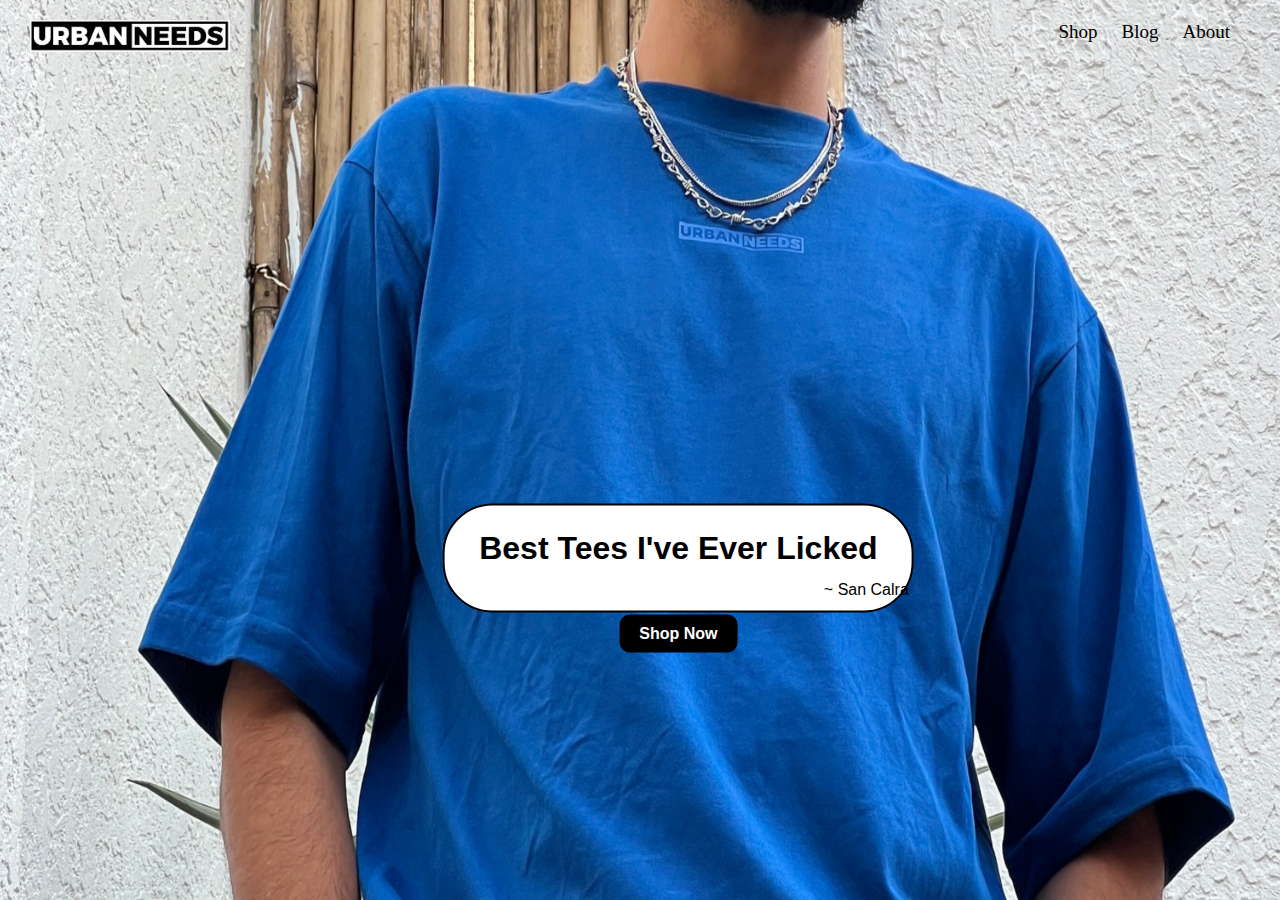
<file: index.html>
<!DOCTYPE html>
<html lang="en">

<head>
    <meta charset="UTF-8">
    <meta name="viewport" content="width=device-width, initial-scale=1.0">
    <title>urban needs</title>
    <link rel="stylesheet" href="zfe.css">
   
</head>

<body>
    <header>
        <div class="navbar">
            <div class="left">
                <img src="/4.jpg" alt="Logo">
            </div>
            <div class="right">
                <ul>
                    <li><a href="#" class="active">Shop</a></li>
                    <li><a href="#">Blog</a></li>
                    <li><a href="#">About</a></li>
                </ul>
            </div>
        </div>
    </header>

    <div class="container">
        <h1>Best Tees I've Ever Licked</h1>
        <p>~ San Calra</p>
        <a href="#" class="button">Shop Now</a>
    </div>

</body>

</html>
</file>
<file: zfe.css>
body {
    color: white;
    margin: 0;
    padding: 0;
    background: url(/Untitled\ design\ \(18\).png);
    background-size: 100% 100%;
    height: 100vh;
    width: 100vw;
}

.right {
    display: inline-block;
    position: absolute;
    right: 30px;
    top: 20px;
}

.left {
    display: inline-block;
    position: absolute;
    top: 20px;
    left: 30px;
}

.left img {
    width: 200px;
    height: auto;
}

.navbar ul {
    list-style: none;
    margin: 0;
    padding: 0;
}

.navbar li {
    display: inline-block;
    margin-right: 20px;
    position: relative;
    transition: transform 0.3s ease;
    font-size: 20px;
}

.navbar li a {
    color: black;
    font-size: 19px;
    text-decoration: none;
    position: relative;
    z-index: 1;
}

.navbar li::before {
    content: '';
    position: absolute;
    bottom: 0;
    left: 0;
    width: 100%;
    height: 2px;
    background-color: rgb(0, 0, 0);
    transform: scaleX(0);
    transform-origin: right;
    transition: transform 0.3s ease;
}

.navbar li:hover {
    transform: translateX(5px);
}

.navbar li:hover::before {
    transform: scaleX(1);
    transform-origin: left;
}

.container {
    text-align: center;
    position: absolute;
    top: 62%;
    left: 53%;
    transform: translate(-50%, -50%);
    padding: 3px;
    background-color: white;
    border: 2px solid black;
    border-radius: 50px;
    width: 36%;
    color: black;
    font-family: Arial, sans-serif;
    height: 11%;
}

.container p {
    text-align: right;
    margin-top: -8px;

}
.zoom-out-image {
    transition: transform 0.3s ease;
}

.zoom-out-image:hover {
    transform: scale(1.02); /* Slight zoom-out on hover */
}


/* Button Styles */
.button {
    display: inline-block;
    padding: 10px 20px;
    background-color: black;
    color: white;
    text-decoration: none;
    font-weight: bold;
    border-radius: 10px;
    transition: background-color 0.3s ease, transform 0.2s ease;
}

.button:hover {
    background-color: white;
    color: black;
    transform: scale(1.05);
}
</file>
